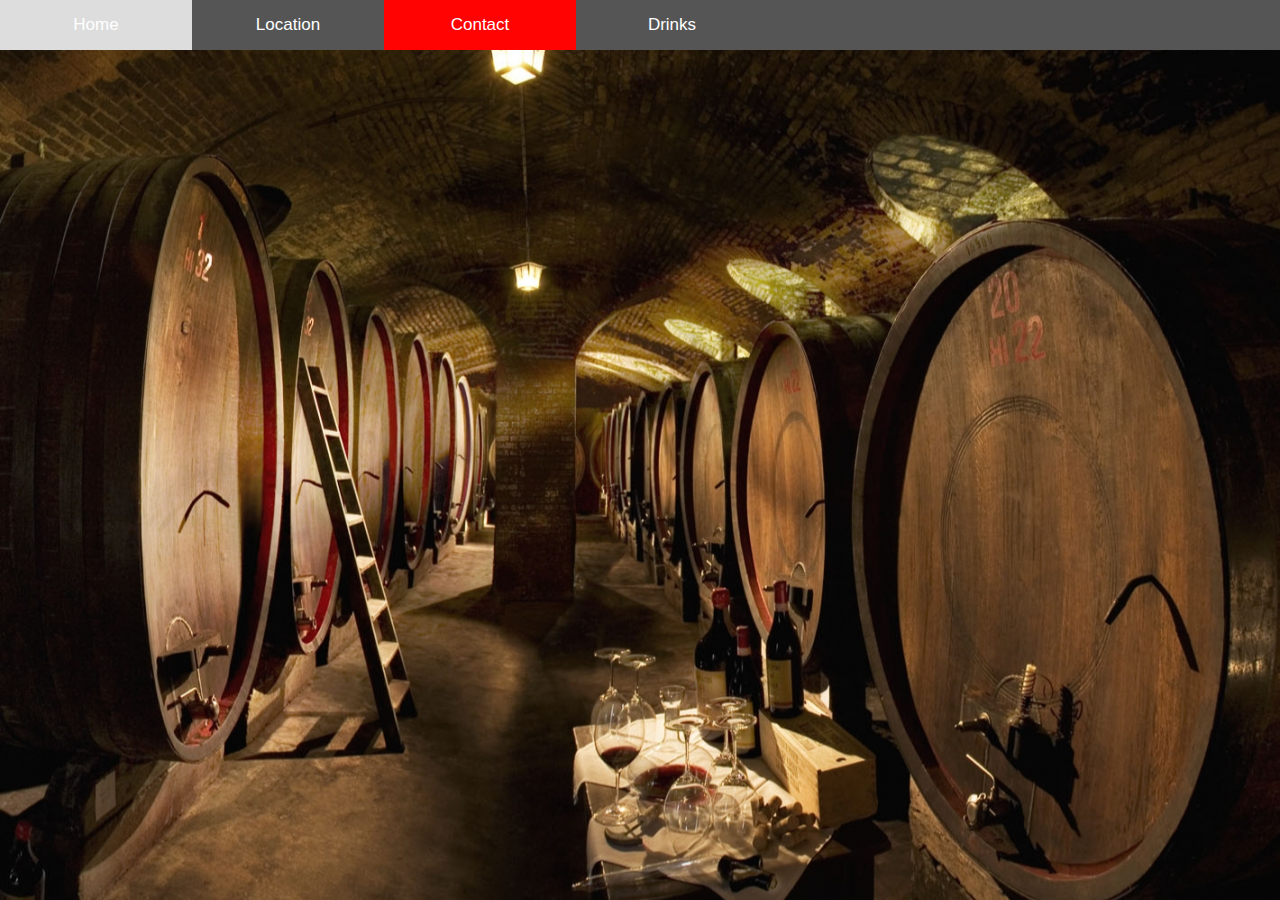
<file: contact.html>
<!DOCTYPE html>
<html>
<head>
	<title>Contact Info</title>
	<link rel="stylesheet" href="style.css">
    <meta charset="utf-8">
    <style>
    body {
  background-image: url('pics/cellar.jpeg');
  min-height: 100%;
  background-position: center;
  background-size: cover;
}
</style>
</head>
<body>
	<div class="navbar">
      <a href="home.html">Home</a>
      <a href="map.html">Location</a>
      <a class="active" href="contact.html">Contact</a>
      <a href="drinks.html">Drinks</a>
    </div>

</body>
</html>
</file>
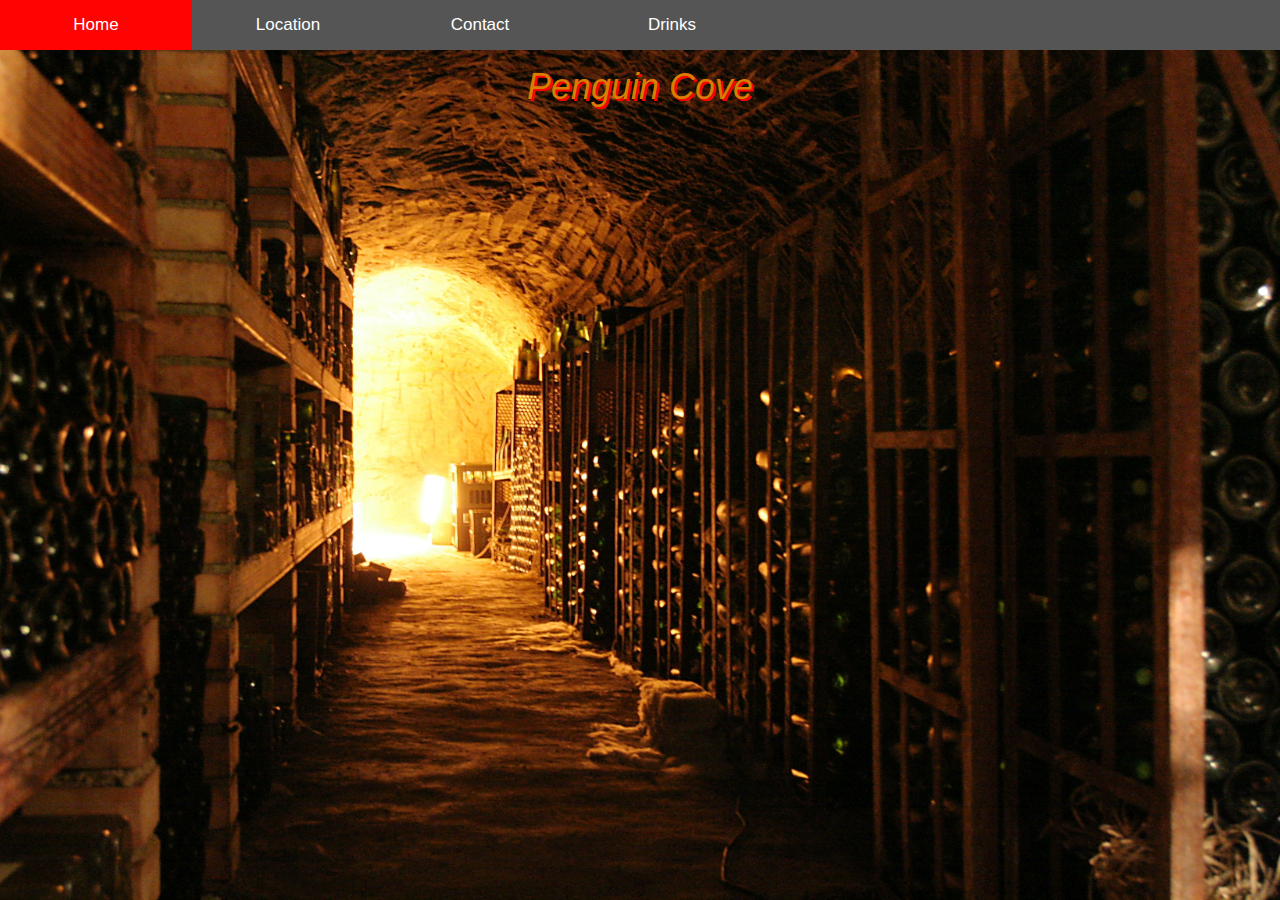
<file: home.html>
<!DOCTYPE html>
<html>
<head>
	<title>Penguin Cove</title>
	<link rel="stylesheet" href="style.css">
    <meta charset="utf-8">
    <style>
body {
  background-image: url('pics/bottles.jpeg');
  min-height: 100%;
  background-position: center;
  background-size: cover;
}
</style>
</head>
<body>
	<div class="navbar">
	  <a class="active" href="home.html">Home</a>
	  <a href="map.html">Location</a>
	  <a href="contact.html">Contact</a>
	  <a href="drinks.html">Drinks</a>
	</div>
	<h1>Penguin Cove</h1>
	<div>
		<li></li>
	</div>
</body>
</html>
</file>
<file: style.css>
html,
body {
  font-family: Arial, sans-serif;
  height: 100%;
  margin: 0;
  padding: 0;
  background-color: #3136db;
  /*background-repeat: no-repeat;*/
}

/* Style the navigation menu */
.navbar {
  width: 100%;
  background-color: #555;
  overflow: auto;
}

/* Navigation links */
.navbar a {
  float: left;
  padding: 12px;
  color: white;
  text-decoration: none;
  font-size: 17px;
  width: 15%; /* Four equal-width links. If you have two links, use 50%, and 33.33% for three links, etc.. */
  text-align: center; /* If you want the text to be centered */
}

/* Add a background color on mouse-over */
.navbar a:hover {
  background-color: #ddd;
}

/* Style the current/active link */
.navbar a.active {
  background-color: #ff0202;
}

/* Add responsiveness - on screens less than 500px, make the navigation links appear on top of each other, instead of next to each other */
@media screen and (max-width: 500px) {
  .navbar a {
    float: none;
    display: block;
    width: 100%;
    text-align: left; /* If you want the text to be left-aligned on small screens */
  }
}

.container {
  height: 100%;
  position: relative;
  background-color: #fff;
}

input {
  font-size: 14px;
}

h1 {
  color: #da7d01;
  font-size: 22px;
  margin: 0 0 10px 0;
  text-align: center;
  text-shadow: 2px 2px #FF0000;
  font-style: italic;
}

textarea {
  resize: none;
}

hr {
  background: blue;
  height: 1px;
  margin: 20px 0 20px 0;
  border: none;
}

#map {
  bottom:0px;
  top: 45px;
  width: 450px;
  height: 100%;
  max-width: 100%;
  width: 100%;
  position: absolute;
  right: 0px;
}

#list{
  list-style-type: none;
}

.contact-map
{
  width: 100%;
  height: auto;
  flex: 50%;
}

.contact-map iframe {
  width: 100%;
  height: 100%;
  border-radius: 30px;
}

.options-box {
  background: linear-gradient(90deg, rgba(218,1,1,0.5872724089635855) 0%, rgba(49,54,219,0.4500175070028011) 84%);
  border: 1px solid #999;
  border-radius: 3px;
  height: 100%;
  width: 400px;
  padding: 10px 10px 30px 10px;
  text-align: left;
  max-width: 100%;
  max-height: 100%;
  width: 25%;
}

#pano {
  width: 200px;
  height: 200px;
}

#place {
  height: 45px;
  width: 100px;
  max-width: 100%;
  border-radius: 25px;
  text-align: center;
  padding: 5px;
  list-style-type: none;
  margin-right: 50px;
  box-shadow: 2px 3px;
}

.text {
  font-size: 12px;
}

/* W3.CSS 4.15 December 2020 by Jan Egil and Borge Refsnes */
html{box-sizing:border-box}*,*:before,*:after{box-sizing:inherit}
/* Extract from normalize.css by Nicolas Gallagher and Jonathan Neal git.io/normalize */
html{-ms-text-size-adjust:100%;-webkit-text-size-adjust:100%}body{margin:0}
article,aside,details,figcaption,figure,footer,header,main,menu,nav,section{display:block}summary{display:list-item}
audio,canvas,progress,video{display:inline-block}progress{vertical-align:baseline}
audio:not([controls]){display:none;height:0}[hidden],template{display:none}
a{background-color:transparent}a:active,a:hover{outline-width:0}
abbr[title]{border-bottom:none;text-decoration:underline;text-decoration:underline dotted}
b,strong{font-weight:bolder}dfn{font-style:italic}mark{background:#ff0;color:#000}
small{font-size:80%}sub,sup{font-size:75%;line-height:0;position:relative;vertical-align:baseline}
sub{bottom:-0.25em}sup{top:-0.5em}figure{margin:1em 40px}img{border-style:none}
code,kbd,pre,samp{font-family:monospace,monospace;font-size:1em}hr{box-sizing:content-box;height:0;overflow:visible}
button,input,select,textarea,optgroup{font:inherit;margin:0}optgroup{font-weight:bold}
button,input{overflow:visible}button,select{text-transform:none}
button,[type=button],[type=reset],[type=submit]{-webkit-appearance:button}
button::-moz-focus-inner,[type=button]::-moz-focus-inner,[type=reset]::-moz-focus-inner,[type=submit]::-moz-focus-inner{border-style:none;padding:0}
button:-moz-focusring,[type=button]:-moz-focusring,[type=reset]:-moz-focusring,[type=submit]:-moz-focusring{outline:1px dotted ButtonText}
fieldset{border:1px solid #c0c0c0;margin:0 2px;padding:.35em .625em .75em}
legend{color:inherit;display:table;max-width:100%;padding:0;white-space:normal}textarea{overflow:auto}
[type=checkbox],[type=radio]{padding:0}
[type=number]::-webkit-inner-spin-button,[type=number]::-webkit-outer-spin-button{height:auto}
[type=search]{-webkit-appearance:textfield;outline-offset:-2px}
[type=search]::-webkit-search-decoration{-webkit-appearance:none}
::-webkit-file-upload-button{-webkit-appearance:button;font:inherit}
/* End extract */
html,body{font-family:Verdana,sans-serif;font-size:15px;line-height:1.5}html{overflow-x:hidden}
h1{font-size:36px}h2{font-size:30px}h3{font-size:24px}h4{font-size:20px}h5{font-size:18px}h6{font-size:16px}
.w3-serif{font-family:serif}.w3-sans-serif{font-family:sans-serif}.w3-cursive{font-family:cursive}.w3-monospace{font-family:monospace}
h1,h2,h3,h4,h5,h6{font-family:"Segoe UI",Arial,sans-serif;font-weight:400;margin:10px 0}.w3-wide{letter-spacing:4px}
hr{border:0;border-top:1px solid #eee;margin:20px 0}
.w3-image{max-width:100%;height:auto}img{vertical-align:middle}a{color:inherit}
.w3-table,.w3-table-all{border-collapse:collapse;border-spacing:0;width:100%;display:table}.w3-table-all{border:1px solid #ccc}
.w3-bordered tr,.w3-table-all tr{border-bottom:1px solid #ddd}.w3-striped tbody tr:nth-child(even){background-color:#f1f1f1}
.w3-table-all tr:nth-child(odd){background-color:#fff}.w3-table-all tr:nth-child(even){background-color:#f1f1f1}
.w3-hoverable tbody tr:hover,.w3-ul.w3-hoverable li:hover{background-color:#ccc}.w3-centered tr th,.w3-centered tr td{text-align:center}
.w3-table td,.w3-table th,.w3-table-all td,.w3-table-all th{padding:8px 8px;display:table-cell;text-align:left;vertical-align:top}
.w3-table th:first-child,.w3-table td:first-child,.w3-table-all th:first-child,.w3-table-all td:first-child{padding-left:16px}
.w3-btn,.w3-button{border:none;display:inline-block;padding:8px 16px;vertical-align:middle;overflow:hidden;text-decoration:none;color:inherit;background-color:inherit;text-align:center;cursor:pointer;white-space:nowrap}
.w3-btn:hover{box-shadow:0 8px 16px 0 rgba(0,0,0,0.2),0 6px 20px 0 rgba(0,0,0,0.19)}
.w3-btn,.w3-button{-webkit-touch-callout:none;-webkit-user-select:none;-khtml-user-select:none;-moz-user-select:none;-ms-user-select:none;user-select:none}   
.w3-disabled,.w3-btn:disabled,.w3-button:disabled{cursor:not-allowed;opacity:0.3}.w3-disabled *,:disabled *{pointer-events:none}
.w3-btn.w3-disabled:hover,.w3-btn:disabled:hover{box-shadow:none}
.w3-badge,.w3-tag{background-color:#000;color:#fff;display:inline-block;padding-left:8px;padding-right:8px;text-align:center}.w3-badge{border-radius:50%}
.w3-ul{list-style-type:none;padding:0;margin:0}.w3-ul li{padding:8px 16px;border-bottom:1px solid #ddd}.w3-ul li:last-child{border-bottom:none}
.w3-tooltip,.w3-display-container{position:relative}.w3-tooltip .w3-text{display:none}.w3-tooltip:hover .w3-text{display:inline-block}
.w3-ripple:active{opacity:0.5}.w3-ripple{transition:opacity 0s}
.w3-input{padding:8px;display:block;border:none;border-bottom:1px solid #ccc;width:100%}
.w3-select{padding:9px 0;width:100%;border:none;border-bottom:1px solid #ccc}
.w3-dropdown-click,.w3-dropdown-hover{position:relative;display:inline-block;cursor:pointer}
.w3-dropdown-hover:hover .w3-dropdown-content{display:block}
.w3-dropdown-hover:first-child,.w3-dropdown-click:hover{background-color:#ccc;color:#000}
.w3-dropdown-hover:hover > .w3-button:first-child,.w3-dropdown-click:hover > .w3-button:first-child{background-color:#ccc;color:#000}
.w3-dropdown-content{cursor:auto;color:#000;background-color:#fff;display:none;position:absolute;min-width:160px;margin:0;padding:0;z-index:1}
.w3-check,.w3-radio{width:24px;height:24px;position:relative;top:6px}
.w3-sidebar{height:100%;width:200px;background-color:#fff;position:fixed!important;z-index:1;overflow:auto}
.w3-bar-block .w3-dropdown-hover,.w3-bar-block .w3-dropdown-click{width:100%}
.w3-bar-block .w3-dropdown-hover .w3-dropdown-content,.w3-bar-block .w3-dropdown-click .w3-dropdown-content{min-width:100%}
.w3-bar-block .w3-dropdown-hover .w3-button,.w3-bar-block .w3-dropdown-click .w3-button{width:100%;text-align:left;padding:8px 16px}
.w3-main,#main{transition:margin-left .4s}
.w3-modal{z-index:3;display:none;padding-top:100px;position:fixed;left:0;top:0;width:100%;height:100%;overflow:auto;background-color:rgb(0,0,0);background-color:rgba(0,0,0,0.4)}
.w3-modal-content{margin:auto;background-color:#fff;position:relative;padding:0;outline:0;width:600px}
.w3-bar{width:100%;overflow:hidden}.w3-center .w3-bar{display:inline-block;width:auto}
.w3-bar .w3-bar-item{padding:8px 16px;float:left;width:auto;border:none;display:block;outline:0}
.w3-bar .w3-dropdown-hover,.w3-bar .w3-dropdown-click{position:static;float:left}
.w3-bar .w3-button{white-space:normal}
.w3-bar-block .w3-bar-item{width:100%;display:block;padding:8px 16px;text-align:left;border:none;white-space:normal;float:none;outline:0}
.w3-bar-block.w3-center .w3-bar-item{text-align:center}.w3-block{display:block;width:100%}
.w3-responsive{display:block;overflow-x:auto}
.w3-container:after,.w3-container:before,.w3-panel:after,.w3-panel:before,.w3-row:after,.w3-row:before,.w3-row-padding:after,.w3-row-padding:before,
.w3-cell-row:before,.w3-cell-row:after,.w3-clear:after,.w3-clear:before,.w3-bar:before,.w3-bar:after{content:"";display:table;clear:both}
.w3-col,.w3-half,.w3-third,.w3-twothird,.w3-threequarter,.w3-quarter{float:left;width:100%}
.w3-col.s1{width:8.33333%}.w3-col.s2{width:16.66666%}.w3-col.s3{width:24.99999%}.w3-col.s4{width:33.33333%}
.w3-col.s5{width:41.66666%}.w3-col.s6{width:49.99999%}.w3-col.s7{width:58.33333%}.w3-col.s8{width:66.66666%}
.w3-col.s9{width:74.99999%}.w3-col.s10{width:83.33333%}.w3-col.s11{width:91.66666%}.w3-col.s12{width:99.99999%}
@media (min-width:601px){.w3-col.m1{width:8.33333%}.w3-col.m2{width:16.66666%}.w3-col.m3,.w3-quarter{width:24.99999%}.w3-col.m4,.w3-third{width:33.33333%}
.w3-col.m5{width:41.66666%}.w3-col.m6,.w3-half{width:49.99999%}.w3-col.m7{width:58.33333%}.w3-col.m8,.w3-twothird{width:66.66666%}
.w3-col.m9,.w3-threequarter{width:74.99999%}.w3-col.m10{width:83.33333%}.w3-col.m11{width:91.66666%}.w3-col.m12{width:99.99999%}}
@media (min-width:993px){.w3-col.l1{width:8.33333%}.w3-col.l2{width:16.66666%}.w3-col.l3{width:24.99999%}.w3-col.l4{width:33.33333%}
.w3-col.l5{width:41.66666%}.w3-col.l6{width:49.99999%}.w3-col.l7{width:58.33333%}.w3-col.l8{width:66.66666%}
.w3-col.l9{width:74.99999%}.w3-col.l10{width:83.33333%}.w3-col.l11{width:91.66666%}.w3-col.l12{width:99.99999%}}
.w3-rest{overflow:hidden}.w3-stretch{margin-left:-16px;margin-right:-16px}
.w3-content,.w3-auto{margin-left:auto;margin-right:auto}.w3-content{max-width:980px}.w3-auto{max-width:1140px}
.w3-cell-row{display:table;width:100%}.w3-cell{display:table-cell}
.w3-cell-top{vertical-align:top}.w3-cell-middle{vertical-align:middle}.w3-cell-bottom{vertical-align:bottom}
.w3-hide{display:none!important}.w3-show-block,.w3-show{display:block!important}.w3-show-inline-block{display:inline-block!important}
@media (max-width:1205px){.w3-auto{max-width:95%}}
@media (max-width:600px){.w3-modal-content{margin:0 10px;width:auto!important}.w3-modal{padding-top:30px}
.w3-dropdown-hover.w3-mobile .w3-dropdown-content,.w3-dropdown-click.w3-mobile .w3-dropdown-content{position:relative}  
.w3-hide-small{display:none!important}.w3-mobile{display:block;width:100%!important}.w3-bar-item.w3-mobile,.w3-dropdown-hover.w3-mobile,.w3-dropdown-click.w3-mobile{text-align:center}
.w3-dropdown-hover.w3-mobile,.w3-dropdown-hover.w3-mobile .w3-btn,.w3-dropdown-hover.w3-mobile .w3-button,.w3-dropdown-click.w3-mobile,.w3-dropdown-click.w3-mobile .w3-btn,.w3-dropdown-click.w3-mobile .w3-button{width:100%}}
@media (max-width:768px){.w3-modal-content{width:500px}.w3-modal{padding-top:50px}}
@media (min-width:993px){.w3-modal-content{width:900px}.w3-hide-large{display:none!important}.w3-sidebar.w3-collapse{display:block!important}}
@media (max-width:992px) and (min-width:601px){.w3-hide-medium{display:none!important}}
@media (max-width:992px){.w3-sidebar.w3-collapse{display:none}.w3-main{margin-left:0!important;margin-right:0!important}.w3-auto{max-width:100%}}
.w3-top,.w3-bottom{position:fixed;width:100%;z-index:1}.w3-top{top:0}.w3-bottom{bottom:0}
.w3-overlay{position:fixed;display:none;width:100%;height:100%;top:0;left:0;right:0;bottom:0;background-color:rgba(0,0,0,0.5);z-index:2}
.w3-display-topleft{position:absolute;left:0;top:0}.w3-display-topright{position:absolute;right:0;top:0}
.w3-display-bottomleft{position:absolute;left:0;bottom:0}.w3-display-bottomright{position:absolute;right:0;bottom:0}
.w3-display-middle{position:absolute;top:50%;left:50%;transform:translate(-50%,-50%);-ms-transform:translate(-50%,-50%)}
.w3-display-left{position:absolute;top:50%;left:0%;transform:translate(0%,-50%);-ms-transform:translate(-0%,-50%)}
.w3-display-right{position:absolute;top:50%;right:0%;transform:translate(0%,-50%);-ms-transform:translate(0%,-50%)}
.w3-display-topmiddle{position:absolute;left:50%;top:0;transform:translate(-50%,0%);-ms-transform:translate(-50%,0%)}
.w3-display-bottommiddle{position:absolute;left:50%;bottom:0;transform:translate(-50%,0%);-ms-transform:translate(-50%,0%)}
.w3-display-container:hover .w3-display-hover{display:block}.w3-display-container:hover span.w3-display-hover{display:inline-block}.w3-display-hover{display:none}
.w3-display-position{position:absolute}
.w3-circle{border-radius:50%}
.w3-round-small{border-radius:2px}.w3-round,.w3-round-medium{border-radius:4px}.w3-round-large{border-radius:8px}.w3-round-xlarge{border-radius:16px}.w3-round-xxlarge{border-radius:32px}
.w3-row-padding,.w3-row-padding>.w3-half,.w3-row-padding>.w3-third,.w3-row-padding>.w3-twothird,.w3-row-padding>.w3-threequarter,.w3-row-padding>.w3-quarter,.w3-row-padding>.w3-col{padding:0 8px}
.w3-container,.w3-panel{padding:0.01em 16px}.w3-panel{margin-top:16px;margin-bottom:16px}
.w3-code,.w3-codespan{font-family:Consolas,"courier new";font-size:16px}
.w3-code{width:auto;background-color:#fff;padding:8px 12px;border-left:4px solid #4CAF50;word-wrap:break-word}
.w3-codespan{color:crimson;background-color:#f1f1f1;padding-left:4px;padding-right:4px;font-size:110%}
.w3-card,.w3-card-2{box-shadow:0 2px 5px 0 rgba(0,0,0,0.16),0 2px 10px 0 rgba(0,0,0,0.12)}
.w3-card-4,.w3-hover-shadow:hover{box-shadow:0 4px 10px 0 rgba(0,0,0,0.2),0 4px 20px 0 rgba(0,0,0,0.19)}
.w3-spin{animation:w3-spin 2s infinite linear}@keyframes w3-spin{0%{transform:rotate(0deg)}100%{transform:rotate(359deg)}}
.w3-animate-fading{animation:fading 10s infinite}@keyframes fading{0%{opacity:0}50%{opacity:1}100%{opacity:0}}
.w3-animate-opacity{animation:opac 0.8s}@keyframes opac{from{opacity:0} to{opacity:1}}
.w3-animate-top{position:relative;animation:animatetop 0.4s}@keyframes animatetop{from{top:-300px;opacity:0} to{top:0;opacity:1}}
.w3-animate-left{position:relative;animation:animateleft 0.4s}@keyframes animateleft{from{left:-300px;opacity:0} to{left:0;opacity:1}}
.w3-animate-right{position:relative;animation:animateright 0.4s}@keyframes animateright{from{right:-300px;opacity:0} to{right:0;opacity:1}}
.w3-animate-bottom{position:relative;animation:animatebottom 0.4s}@keyframes animatebottom{from{bottom:-300px;opacity:0} to{bottom:0;opacity:1}}
.w3-animate-zoom {animation:animatezoom 0.6s}@keyframes animatezoom{from{transform:scale(0)} to{transform:scale(1)}}
.w3-animate-input{transition:width 0.4s ease-in-out}.w3-animate-input:focus{width:100%!important}
.w3-opacity,.w3-hover-opacity:hover{opacity:0.60}.w3-opacity-off,.w3-hover-opacity-off:hover{opacity:1}
.w3-opacity-max{opacity:0.25}.w3-opacity-min{opacity:0.75}
.w3-greyscale-max,.w3-grayscale-max,.w3-hover-greyscale:hover,.w3-hover-grayscale:hover{filter:grayscale(100%)}
.w3-greyscale,.w3-grayscale{filter:grayscale(75%)}.w3-greyscale-min,.w3-grayscale-min{filter:grayscale(50%)}
.w3-sepia{filter:sepia(75%)}.w3-sepia-max,.w3-hover-sepia:hover{filter:sepia(100%)}.w3-sepia-min{filter:sepia(50%)}
.w3-tiny{font-size:10px!important}.w3-small{font-size:12px!important}.w3-medium{font-size:15px!important}.w3-large{font-size:18px!important}
.w3-xlarge{font-size:24px!important}.w3-xxlarge{font-size:36px!important}.w3-xxxlarge{font-size:48px!important}.w3-jumbo{font-size:64px!important}
.w3-left-align{text-align:left!important}.w3-right-align{text-align:right!important}.w3-justify{text-align:justify!important}.w3-center{text-align:center!important}
.w3-border-0{border:0!important}.w3-border{border:1px solid #ccc!important}
.w3-border-top{border-top:1px solid #ccc!important}.w3-border-bottom{border-bottom:1px solid #ccc!important}
.w3-border-left{border-left:1px solid #ccc!important}.w3-border-right{border-right:1px solid #ccc!important}
.w3-topbar{border-top:6px solid #ccc!important}.w3-bottombar{border-bottom:6px solid #ccc!important}
.w3-leftbar{border-left:6px solid #ccc!important}.w3-rightbar{border-right:6px solid #ccc!important}
.w3-section,.w3-code{margin-top:16px!important;margin-bottom:16px!important}
.w3-margin{margin:16px!important}.w3-margin-top{margin-top:16px!important}.w3-margin-bottom{margin-bottom:16px!important}
.w3-margin-left{margin-left:16px!important}.w3-margin-right{margin-right:16px!important}
.w3-padding-small{padding:4px 8px!important}.w3-padding{padding:8px 16px!important}.w3-padding-large{padding:12px 24px!important}
.w3-padding-16{padding-top:16px!important;padding-bottom:16px!important}.w3-padding-24{padding-top:24px!important;padding-bottom:24px!important}
.w3-padding-32{padding-top:32px!important;padding-bottom:32px!important}.w3-padding-48{padding-top:48px!important;padding-bottom:48px!important}
.w3-padding-64{padding-top:64px!important;padding-bottom:64px!important}
.w3-padding-top-64{padding-top:64px!important}.w3-padding-top-48{padding-top:48px!important}
.w3-padding-top-32{padding-top:32px!important}.w3-padding-top-24{padding-top:24px!important}
.w3-left{float:left!important}.w3-right{float:right!important}
.w3-button:hover{color:#000!important;background-color:#ccc!important}
.w3-transparent,.w3-hover-none:hover{background-color:transparent!important}
.w3-hover-none:hover{box-shadow:none!important}
/* Colors */
.w3-amber,.w3-hover-amber:hover{color:#000!important;background-color:#ffc107!important}
.w3-aqua,.w3-hover-aqua:hover{color:#000!important;background-color:#00ffff!important}
.w3-blue,.w3-hover-blue:hover{color:#fff!important;background-color:#2196F3!important}
.w3-light-blue,.w3-hover-light-blue:hover{color:#000!important;background-color:#87CEEB!important}
.w3-brown,.w3-hover-brown:hover{color:#fff!important;background-color:#795548!important}
.w3-cyan,.w3-hover-cyan:hover{color:#000!important;background-color:#00bcd4!important}
.w3-blue-grey,.w3-hover-blue-grey:hover,.w3-blue-gray,.w3-hover-blue-gray:hover{color:#fff!important;background-color:#607d8b!important}
.w3-green,.w3-hover-green:hover{color:#fff!important;background-color:#4CAF50!important}
.w3-light-green,.w3-hover-light-green:hover{color:#000!important;background-color:#8bc34a!important}
.w3-indigo,.w3-hover-indigo:hover{color:#fff!important;background-color:#3f51b5!important}
.w3-khaki,.w3-hover-khaki:hover{color:#000!important;background-color:#f0e68c!important}
.w3-lime,.w3-hover-lime:hover{color:#000!important;background-color:#cddc39!important}
.w3-orange,.w3-hover-orange:hover{color:#000!important;background-color:#ff9800!important}
.w3-deep-orange,.w3-hover-deep-orange:hover{color:#fff!important;background-color:#ff5722!important}
.w3-pink,.w3-hover-pink:hover{color:#fff!important;background-color:#e91e63!important}
.w3-purple,.w3-hover-purple:hover{color:#fff!important;background-color:#9c27b0!important}
.w3-deep-purple,.w3-hover-deep-purple:hover{color:#fff!important;background-color:#673ab7!important}
.w3-red,.w3-hover-red:hover{color:#fff!important;background-color:#f44336!important}
.w3-sand,.w3-hover-sand:hover{color:#000!important;background-color:#fdf5e6!important}
.w3-teal,.w3-hover-teal:hover{color:#fff!important;background-color:#009688!important}
.w3-yellow,.w3-hover-yellow:hover{color:#000!important;background-color:#ffeb3b!important}
.w3-white,.w3-hover-white:hover{color:#000!important;background-color:#fff!important}
.w3-black,.w3-hover-black:hover{color:#fff!important;background-color:#000!important}
.w3-grey,.w3-hover-grey:hover,.w3-gray,.w3-hover-gray:hover{color:#000!important;background-color:#9e9e9e!important}
.w3-light-grey,.w3-hover-light-grey:hover,.w3-light-gray,.w3-hover-light-gray:hover{color:#000!important;background-color:#f1f1f1!important}
.w3-dark-grey,.w3-hover-dark-grey:hover,.w3-dark-gray,.w3-hover-dark-gray:hover{color:#fff!important;background-color:#616161!important}
.w3-pale-red,.w3-hover-pale-red:hover{color:#000!important;background-color:#ffdddd!important}
.w3-pale-green,.w3-hover-pale-green:hover{color:#000!important;background-color:#ddffdd!important}
.w3-pale-yellow,.w3-hover-pale-yellow:hover{color:#000!important;background-color:#ffffcc!important}
.w3-pale-blue,.w3-hover-pale-blue:hover{color:#000!important;background-color:#ddffff!important}
.w3-text-amber,.w3-hover-text-amber:hover{color:#ffc107!important}
.w3-text-aqua,.w3-hover-text-aqua:hover{color:#00ffff!important}
.w3-text-blue,.w3-hover-text-blue:hover{color:#2196F3!important}
.w3-text-light-blue,.w3-hover-text-light-blue:hover{color:#87CEEB!important}
.w3-text-brown,.w3-hover-text-brown:hover{color:#795548!important}
.w3-text-cyan,.w3-hover-text-cyan:hover{color:#00bcd4!important}
.w3-text-blue-grey,.w3-hover-text-blue-grey:hover,.w3-text-blue-gray,.w3-hover-text-blue-gray:hover{color:#607d8b!important}
.w3-text-green,.w3-hover-text-green:hover{color:#4CAF50!important}
.w3-text-light-green,.w3-hover-text-light-green:hover{color:#8bc34a!important}
.w3-text-indigo,.w3-hover-text-indigo:hover{color:#3f51b5!important}
.w3-text-khaki,.w3-hover-text-khaki:hover{color:#b4aa50!important}
.w3-text-lime,.w3-hover-text-lime:hover{color:#cddc39!important}
.w3-text-orange,.w3-hover-text-orange:hover{color:#ff9800!important}
.w3-text-deep-orange,.w3-hover-text-deep-orange:hover{color:#ff5722!important}
.w3-text-pink,.w3-hover-text-pink:hover{color:#e91e63!important}
.w3-text-purple,.w3-hover-text-purple:hover{color:#9c27b0!important}
.w3-text-deep-purple,.w3-hover-text-deep-purple:hover{color:#673ab7!important}
.w3-text-red,.w3-hover-text-red:hover{color:#f44336!important}
.w3-text-sand,.w3-hover-text-sand:hover{color:#fdf5e6!important}
.w3-text-teal,.w3-hover-text-teal:hover{color:#009688!important}
.w3-text-yellow,.w3-hover-text-yellow:hover{color:#d2be0e!important}
.w3-text-white,.w3-hover-text-white:hover{color:#fff!important}
.w3-text-black,.w3-hover-text-black:hover{color:#000!important}
.w3-text-grey,.w3-hover-text-grey:hover,.w3-text-gray,.w3-hover-text-gray:hover{color:#757575!important}
.w3-text-light-grey,.w3-hover-text-light-grey:hover,.w3-text-light-gray,.w3-hover-text-light-gray:hover{color:#f1f1f1!important}
.w3-text-dark-grey,.w3-hover-text-dark-grey:hover,.w3-text-dark-gray,.w3-hover-text-dark-gray:hover{color:#3a3a3a!important}
.w3-border-amber,.w3-hover-border-amber:hover{border-color:#ffc107!important}
.w3-border-aqua,.w3-hover-border-aqua:hover{border-color:#00ffff!important}
.w3-border-blue,.w3-hover-border-blue:hover{border-color:#2196F3!important}
.w3-border-light-blue,.w3-hover-border-light-blue:hover{border-color:#87CEEB!important}
.w3-border-brown,.w3-hover-border-brown:hover{border-color:#795548!important}
.w3-border-cyan,.w3-hover-border-cyan:hover{border-color:#00bcd4!important}
.w3-border-blue-grey,.w3-hover-border-blue-grey:hover,.w3-border-blue-gray,.w3-hover-border-blue-gray:hover{border-color:#607d8b!important}
.w3-border-green,.w3-hover-border-green:hover{border-color:#4CAF50!important}
.w3-border-light-green,.w3-hover-border-light-green:hover{border-color:#8bc34a!important}
.w3-border-indigo,.w3-hover-border-indigo:hover{border-color:#3f51b5!important}
.w3-border-khaki,.w3-hover-border-khaki:hover{border-color:#f0e68c!important}
.w3-border-lime,.w3-hover-border-lime:hover{border-color:#cddc39!important}
.w3-border-orange,.w3-hover-border-orange:hover{border-color:#ff9800!important}
.w3-border-deep-orange,.w3-hover-border-deep-orange:hover{border-color:#ff5722!important}
.w3-border-pink,.w3-hover-border-pink:hover{border-color:#e91e63!important}
.w3-border-purple,.w3-hover-border-purple:hover{border-color:#9c27b0!important}
.w3-border-deep-purple,.w3-hover-border-deep-purple:hover{border-color:#673ab7!important}
.w3-border-red,.w3-hover-border-red:hover{border-color:#f44336!important}
.w3-border-sand,.w3-hover-border-sand:hover{border-color:#fdf5e6!important}
.w3-border-teal,.w3-hover-border-teal:hover{border-color:#009688!important}
.w3-border-yellow,.w3-hover-border-yellow:hover{border-color:#ffeb3b!important}
.w3-border-white,.w3-hover-border-white:hover{border-color:#fff!important}
.w3-border-black,.w3-hover-border-black:hover{border-color:#000!important}
.w3-border-grey,.w3-hover-border-grey:hover,.w3-border-gray,.w3-hover-border-gray:hover{border-color:#9e9e9e!important}
.w3-border-light-grey,.w3-hover-border-light-grey:hover,.w3-border-light-gray,.w3-hover-border-light-gray:hover{border-color:#f1f1f1!important}
.w3-border-dark-grey,.w3-hover-border-dark-grey:hover,.w3-border-dark-gray,.w3-hover-border-dark-gray:hover{border-color:#616161!important}
.w3-border-pale-red,.w3-hover-border-pale-red:hover{border-color:#ffe7e7!important}.w3-border-pale-green,.w3-hover-border-pale-green:hover{border-color:#e7ffe7!important}
.w3-border-pale-yellow,.w3-hover-border-pale-yellow:hover{border-color:#ffffcc!important}.w3-border-pale-blue,.w3-hover-border-pale-blue:hover{border-color:#e7ffff!important}
</file>
